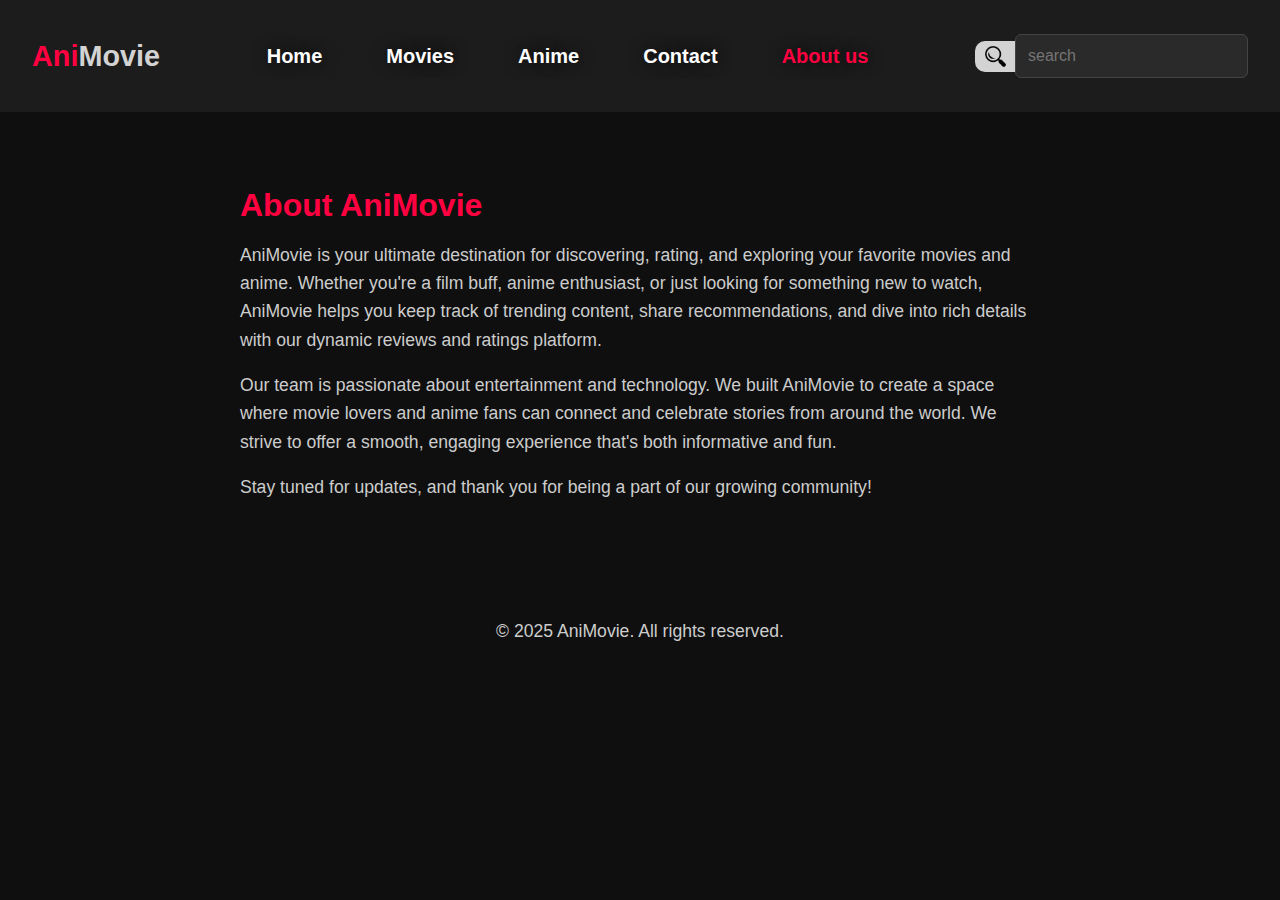
<file: about.html>
<!DOCTYPE html>
<html lang="en">
<head>
  <meta charset="UTF-8">
  <meta name="viewport" content="width=device-width, initial-scale=1.0">
  <title>AniMovie</title>
  <link rel="stylesheet" href="style.css">
  <style>
    body {
      margin: 0;
      background-color: #0f0f0f;
      color: #fff;
      font-family: 'Segoe UI', Tahoma, Geneva, Verdana, sans-serif;
    }

    header {
      padding: 1rem 2rem;
      background-color: #1c1c1c;
      display: flex;
      justify-content: space-between;
      align-items: center;
    }

    header h1 {
      font-size: 1.8rem;
    }

    nav a {
      margin: 0 0.75rem;
      text-decoration: none;
      color: #fff;
    }

    nav a.active {
      color: #ff0040;
    }

    main {
      padding: 3rem 2rem;
      max-width: 800px;
      margin: auto;
    }

    h2 {
      font-size: 2rem;
      color: #ff0040;
      margin-bottom: 1rem;
    }

    p {
      font-size: 1.1rem;
      line-height: 1.6;
      color: #ccc;
    }

    footer {
      background-color: #0f0f0f;
      text-align: center;
      padding: 2rem;
      color: #777;
    }
  </style>
</head>
<body>
  <header>
    <h1><span style="color: #ff0040;"> Ani</span>Movie</h1>
    <nav>
      <a href="index.html">Home</a>
      <a href="movies.html">Movies</a>
      <a href="anime.html">Anime</a>
      <a href="contact.html">Contact</a>
      <a href="about.html" class="active">About us</a>
    </nav>
    <div class="search-box">
          <img src="images/search.png" alt="search-icon">
          <input type="text" name="Search" placeholder="search" >
        </div>
  </header>

  <main>
    <h2>About AniMovie</h2>
    <p>
      AniMovie is your ultimate destination for discovering, rating, and exploring your favorite movies and anime. Whether you're a film buff, anime enthusiast, or just looking for something new to watch, AniMovie helps you keep track of trending content, share recommendations, and dive into rich details with our dynamic reviews and ratings platform.
    </p>
    <p>
      Our team is passionate about entertainment and technology. We built AniMovie to create a space where movie lovers and anime fans can connect and celebrate stories from around the world. We strive to offer a smooth, engaging experience that's both informative and fun.
    </p>
    <p>
      Stay tuned for updates, and thank you for being a part of our growing community!
    </p>
  </main>

  <footer>
    <p>&copy; 2025 AniMovie. All rights reserved.</p>
  </footer>
</body>
</html>
</file>
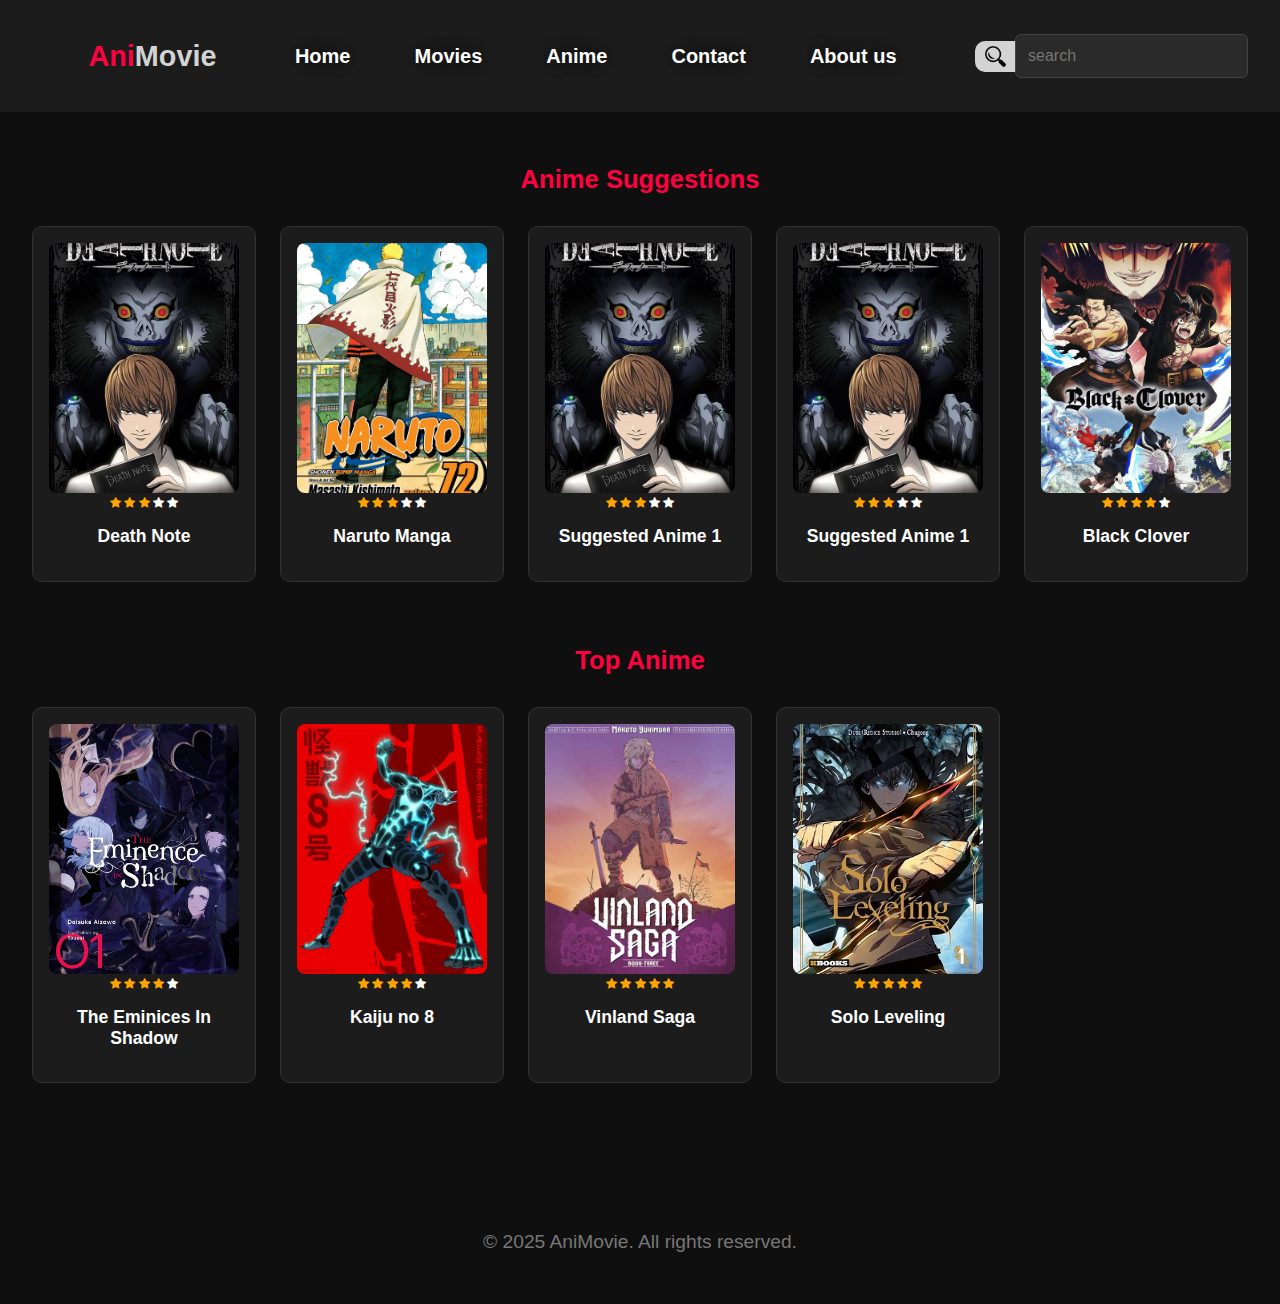
<file: anime.html>
<!DOCTYPE html>
<html lang="en">
<head>
    <meta charset="UTF-8">
    <meta name="viewport" content="width=device-width, initial-scale=1.0">
    <title>AniMovie</title>
    <link rel="stylesheet" href="style.css">
    <link rel="stylesheet" href="https://cdnjs.cloudflare.com/ajax/libs/font-awesome/4.7.0/css/font-awesome.min.css">
    <style>
body {
    margin: 0;
    background-color: #0f0f0f;
    color: #fff;
    font-family: 'Segoe UI', Tahoma, Geneva, Verdana, sans-serif;
}

header {
    padding: 1rem 2rem;
    background-color: #1c1c1c;
    display: flex;
    justify-content: space-between;
    align-items: center;
}

header h1 {
    font-size: 1.8rem;
}

nav a {
    margin: 0 0.75rem;
    text-decoration: none;
    color: #fff;
}

nav a.active {
    color: #ff0040;
}

main {
     padding: 2rem;
}

section {
    margin-bottom: 4rem;
}

.section-title {
    text-align: center;
    color: #ff0040;
    font-size: 1.6rem;
    margin-bottom: 2rem;
}
.anime-gallery {
    display: grid;
    grid-template-columns: repeat(auto-fill, minmax(200px, 1fr));
    gap: 1.5rem;
}

.anime-item {
    background-color: #1c1c1c;
    border: 1px solid #333;
    border-radius: 10px;
    overflow: hidden;
    text-align: center;
    padding: 1rem;
}

.anime-item img {
    width: 100%;
    height: 250px;
    object-fit: cover;
    border-radius: 8px;
    }

.anime-item h3 {
    margin-top: 1rem;
    font-size: 1.1rem;
}
        
.checked {
  color: orange;
}
.anime-item img {
     transition: transform 0.3s ease, box-shadow 0.3s ease;
}
.anime-item:hover img {
     transform: scale(1.05);
     box-shadow: 0 0 15px rgba(255, 0, 64, 0.5);
            
}
footer {
    background-color: #0f0f0f;
    text-align: center;
    padding: 2rem;
    color: #777;
}
    </style>
</head>
<body>
    <header data-aos="fade-down" data-aos-duration="2000">
    <div class="mobile-menu-toggle" onclick="toggleMenu()">
        <div class="bar"></div>
        <div class="bar"></div>
        <div class="bar"></div>
    </div>
        <h1><span style="color: #ff0040;"> Ani</span>Movie</h1>
        <nav>
            <a href="index.html">Home</a>
            <a href="movies.html">Movies</a>
            <a href="anime.html">Anime</a>
            <a href="contact.html">Contact</a>
            <a href="about.html">About us</a>
        </nav>
         <div class="search-box">
          <img src="images/search.png" alt="search-icon">
          <input type="text" name="Search" placeholder="search" >
        </div>
    </header>

    <main>
    
        <section>
            <h2 class="section-title">Anime Suggestions</h2>
            <div class="anime-gallery">
                <div class="anime-item">
                    <img src="images/death note.jpg" alt="Suggested Anime 1">
                     <span class="fa fa-star checked"></span>
                     <span class="fa fa-star checked"></span>
                     <span class="fa fa-star checked"></span>
                     <span class="fa fa-star"></span>
                     <span class="fa fa-star"></span>
                     <h3>Death Note</h3>
                </div>
                 <div class="anime-item">
                    <img src="images/naruto.jpg" alt="Suggested Anime 1">
                     <span class="fa fa-star checked"></span>
                     <span class="fa fa-star checked"></span>
                     <span class="fa fa-star checked"></span>
                     <span class="fa fa-star"></span>
                     <span class="fa fa-star"></span>
                     <h3>Naruto Manga </h3>
                </div>
                 <div class="anime-item">
                    <img src="images/death note.jpg" alt="Suggested Anime 1">
                     <span class="fa fa-star checked"></span>
                     <span class="fa fa-star checked"></span>
                     <span class="fa fa-star checked"></span>
                     <span class="fa fa-star"></span>
                     <span class="fa fa-star"></span>
                     <h3>Suggested Anime 1</h3>
                </div>
                 <div class="anime-item">
                    <img src="images/death note.jpg" alt="Suggested Anime 1">
                     <span class="fa fa-star checked"></span>
                     <span class="fa fa-star checked"></span>
                     <span class="fa fa-star checked"></span>
                     <span class="fa fa-star"></span>
                     <span class="fa fa-star"></span>
                     <h3>Suggested Anime 1</h3>
                </div>

                <div class="anime-item">
                    <img src="images/black clover.jpg" alt="Suggested Anime 2">
                     <span class="fa fa-star checked"></span>
                     <span class="fa fa-star checked"></span>
                     <span class="fa fa-star checked"></span>
                     <span class="fa fa-star checked"></span>
                     <span class="fa fa-star"></span>
                     <h3>Black Clover</h3>
                </div>

            </div>
        </section>


        <section>
            <h2 class="section-title">Top Anime</h2>
            <div class="anime-gallery">
                <div class="anime-item">
                    <img src="images/shardow garden.png" alt="Top Anime 1">
                     <span class="fa fa-star checked"></span>
                     <span class="fa fa-star checked"></span>
                     <span class="fa fa-star checked"></span>
                     <span class="fa fa-star checked"></span>
                     <span class="fa fa-star"></span>
                     <h3>The Eminices In Shadow </h3>
                </div>
                 <div class="anime-item">
                    <img src="images/kaiju no 8.jpg" alt="Suggested Anime 1">
                     <span class="fa fa-star checked"></span>
                     <span class="fa fa-star checked"></span>
                     <span class="fa fa-star checked"></span>
                     <span class="fa fa-star checked"></span>
                     <span class="fa fa-star"></span>
                     <h3>Kaiju no 8</h3>
                </div>
                 <div class="anime-item">
                    <img src="images/vinland saga.jpg" alt="Suggested Anime 1">
                     <span class="fa fa-star checked"></span>
                     <span class="fa fa-star checked"></span>
                     <span class="fa fa-star checked"></span>
                     <span class="fa fa-star checked"></span>
                     <span class="fa fa-star checked"></span>
                     <h3>Vinland Saga </h3>
                </div>
                <div class="anime-item">
                    <img src="images/solo leveling.jpg" alt="Top Anime 2">
                     <span class="fa fa-star checked"></span>
                     <span class="fa fa-star checked"></span>
                     <span class="fa fa-star checked"></span>
                     <span class="fa fa-star checked"></span>
                     <span class="fa fa-star checked"></span>
                     <h3>Solo Leveling</h3>  
                </div>
            </div>
        </section>
    </main>
    <footer>
        <p>&copy; 2025 AniMovie. All rights reserved.</p>
    </footer>
</body>
</html>
</file>
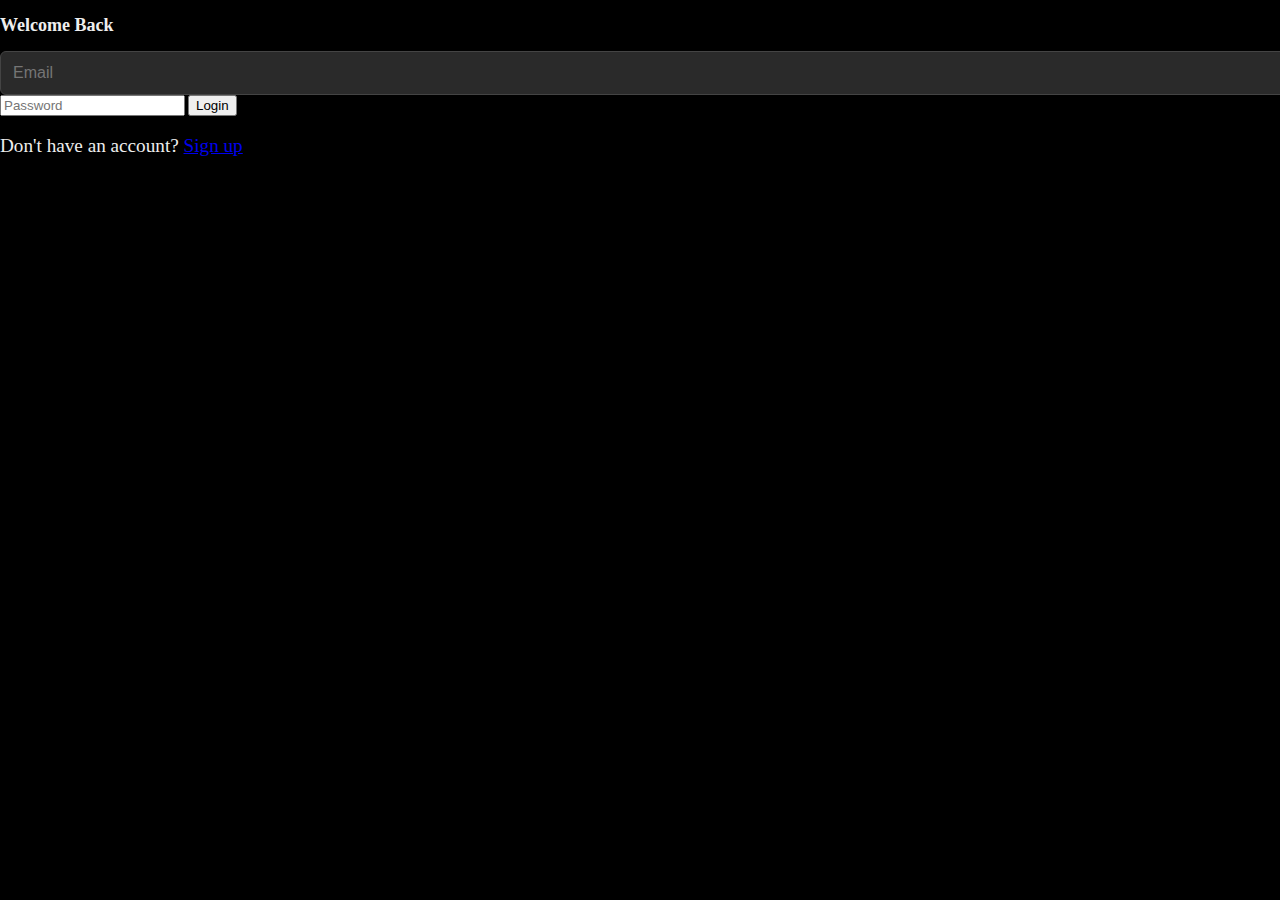
<file: login.html>
<!DOCTYPE html>
<html lang="en">
<head>
  <meta charset="UTF-8" />
  <meta name="viewport" content="width=device-width, initial-scale=1.0"/>
  <title>AniMovie</title>
  <link rel="stylesheet" href="style.css" />
</head>
<body class="auth-body">
  <div class="auth-container">
    <h2>Welcome Back</h2>
    <form id="loginForm">
      <input type="email" placeholder="Email" required />
      <input type="password" placeholder="Password" required />
      <button type="submit">Login</button>
      <p>Don't have an account? <a href="signup.html">Sign up</a></p>
    </form>
  </div>
</body>
</html>
</file>
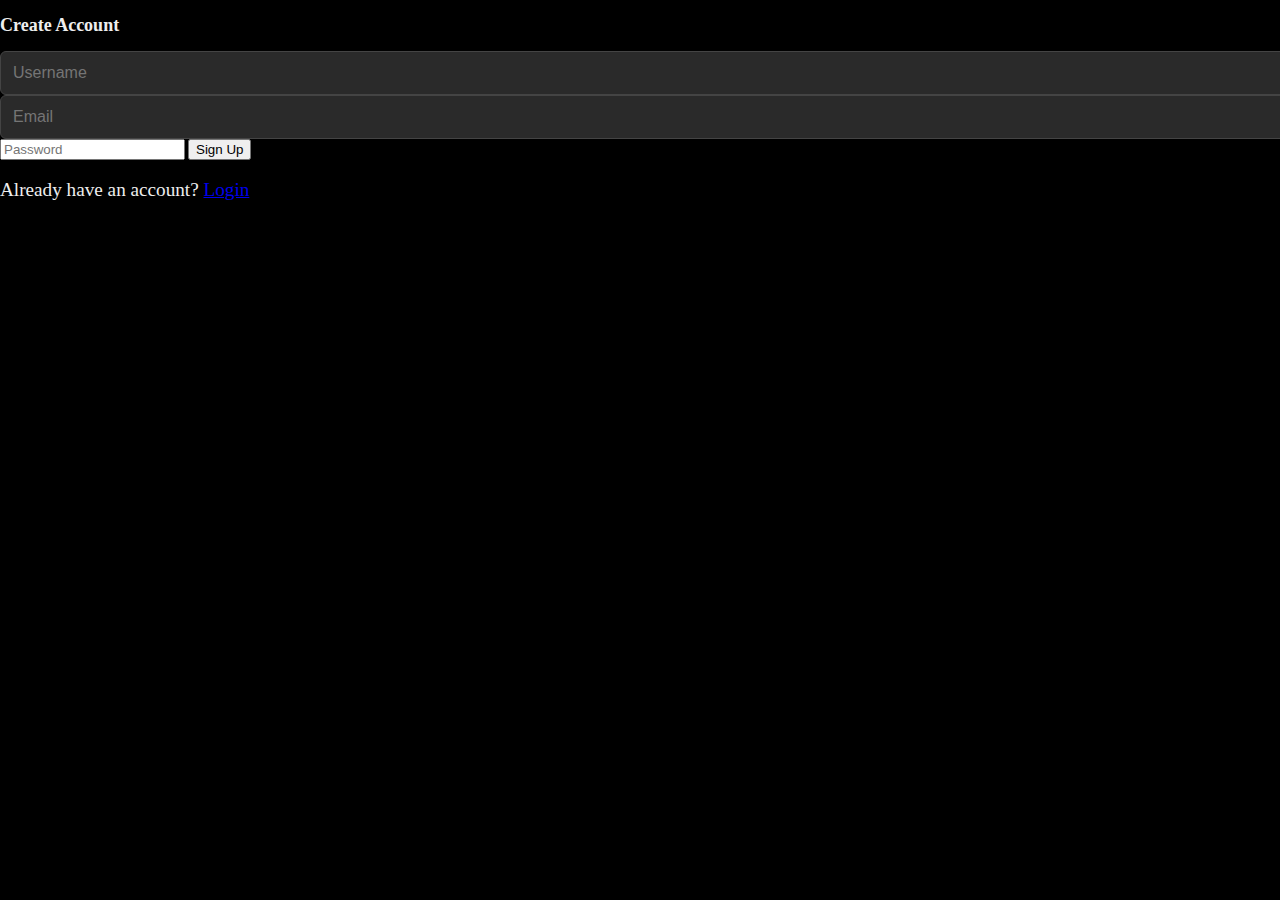
<file: signup.html>
<!DOCTYPE html>
<html lang="en">
<head>
  <meta charset="UTF-8">
  <meta name="viewport" content="width=device-width, initial-scale=1.0"/>
  <title>AniMovie</title>
  <link rel="stylesheet" href="style.css">
</head>
<body class="auth-body">
  <div class="auth-container">
    <h2>Create Account</h2>
    <form id="signupForm">
      <input type="text" placeholder="Username" required />
      <input type="email" placeholder="Email" required />
      <input type="password" placeholder="Password" required />
      <button type="submit">Sign Up</button>
      <p>Already have an account? <a href="login.html">Login</a></p>
    </form>
  </div>
</body>
</html>
</file>
<file: style.css>
html {
  height: 100%;
  margin: 0;
  padding: 0;
  box-sizing: border-box;
}
body{
  margin: 0;
  background-color: #000;
  color: #eee;
  font-family: Poppins;
  font-size: 12px;
}
header {
  display: flex;
  align-items: center; 
  justify-content: space-between;
  height: 80px; 
  padding: 0 30px;
  position: relative;
  z-index: 100;
  background-color: rgba(255, 255, 255, 0.3749);
  backdrop-filter: blur(10px);
}


header h1{
  font-size: 40px;
  color: lightgray;
}

nav {
  display: flex;
  align-items: center; 
  gap: 20px;
}


nav a{
  text-decoration: none;
  color: rgb(0, 0, 0);
  font-size: 20px;
  font-weight: 700;
  padding: 0 10px;
  transition: 0.4s;
  text-shadow: 0 0 15px rgba(0, 0, 0, 0.699);
}

nav a:hover{
  color: #ff0040;
}

.search-box {
  display: flex;
  align-items: center;
}

.search-box img{
  width: 21px;
  background-color: lightgray;
  padding: 5px 10px;
  margin-right: -1px;
  border: none;
  border-top-left-radius: 10px;
  border-bottom-left-radius: 10px;
}

.search-box input{
  padding: 7.5px 30px;
  background-color: lightgray;
  border: none;
  outline : none;
  border-top-right-radius: 10px;
  border-bottom-right-radius: 10px;
}


.carousel {
  height: 100vh;
  padding-top: 70px; 
  width: 100vw;
  overflow: hidden;
  position: relative;
  box-sizing: border-box;
}


.carousel .list .item{
  width: 100%;
  height: 100%;
  position: absolute;
  inset: 0 0 0 0;
}
.carousel .list .item img{
  width: 100%;
  height: 100%;
  object-fit: cover;
  border: 0;
}
.carousel .list .item .content{
  position: absolute;
  top: 10%;
  width: 1140px;
  max-width: 80%;
  left: 50%;
  transform: translateX(-50%);
  padding-right: 30%;
  box-sizing: border-box;
  color: #fff;
  text-shadow: 0 5px 10px #0004;
}
.content h1{
  font-weight: bold;
  font-size: 65px;
  text-wrap: nowrap;
}

.details{
  display: flex;
  text-wrap: nowrap;
  margin-bottom: -20px;
}

.details p{
  border-right: 2px solid #ffffff;
  font-weight: bold;
  font-size: 25px;
  color: #ffcc00;
  padding: 0 10px;
}

.details p:last-child{
  border-right: none;

}

.content h4{
  max-width: 400px;
  font-size: 17px;
  line-height: 25px;
  margin: 40px 0;
}
.btn-section {
      margin-top: 2rem;
    }

.btn-section a {
    display: inline-block;
    margin: 1rem;
    padding: 0.75rem 1.5rem;
    background-color: #2d3b90;
    color: #fff;
    text-decoration:solid;
    border-radius: 5px;
    font-weight: bold;
    font-size: 19px;
    transition: background-color 0.3s ease;
    }
 .btn-section a:hover {
   background-color: #e60038;
    }
.vid-box {
  border: 5px solid #ca9b009c;
  width: 250px;
  height: 140px;
  border-radius: 20px;
  margin-top: 30px;
  overflow: hidden;
  box-shadow: 0 0 20px rgba(61, 61, 61, 0.733);
}

.vid-trailer{
  width: 250px;
  height: 140px;
}


.thumbnail{
  position: absolute;
  bottom: 50px;
  left: 50%;
  width: max-content;
  z-index: 100;
  display: flex;
  gap: 20px;
  background-color: rgba(59, 59, 59, 0.4);
  backdrop-filter: blur(10px);
  border-top-left-radius: 50px;
  border-bottom-left-radius: 50px;
  box-shadow: 0 0 25px #282828;
}

.thumbnail .item{
  width: 150px;
  height: 220px;
  flex-shrink: 0;
  position: relative;
  transition: transform 1s ease-in-out, opacity 0.5s ease-in-out;
  
}

.thumbnail .item img{
  width: 100%;
  height: 100%;
  object-fit: cover;
  border-radius: 50px;
  mix-blend-mode: lighten;
}

.thumbnail .item .thum-content{
  color: #fff;
  position: absolute;
  bottom: 10px;
  left: 40px;
  right: 10px;
}

.thumbnail .item .thum-content .title{
  font-weight: 500;
}

.thumbnail .item .thum-content .description{
  font-weight: 300;
}


.arrows{
  position: absolute;
  top: 80%;
  right: 42%;
  z-index: 100;
  width: 300px;
  max-width: 30%;
  display: flex;
  gap: 10px;
  align-items: center;
}

.arrows button{
  width: 50px;
  height: 50px;
  border-radius: 50%;
  background-color: rgba(238, 238, 238, 0.87);
  border: none;
  color: #00000089;
  font-size: 25px;
  font-weight: bold;
  transition: 0.5s;
  cursor: pointer;
}

.arrows button:hover{
  background-color: #fff;
  color: #000;
  box-shadow: 0 0 20px rgba(0, 0, 0, 0.587);
}
.carousel .list .item:nth-child(1){
  z-index: 1;
}


.carousel .list .item:nth-child(1) .content 
{
  filter: blur(20px);
  opacity: 0;
  animation: showContent  2s linear 1 forwards;
}

@keyframes showContent{
  to{
      filter: blur(0px);
      opacity: 1;
  }
}

.carousel.next .list .item:nth-child(1) img{
  width: 150px;
  height: 220px;
  position: absolute;
  bottom: 50px;
  left: 50%;
  border-radius: 100%;
  animation: showImage 2s linear 1 forwards;
}

@keyframes showImage{
  to{
      bottom: 0;
      left: 0;
      width: 100%;
      height: 100%;
      border-radius: 0;
  }
}

.carousel.next .thumbnail{
  animation: effectNext 2s linear 1 forwards;
}

@keyframes effectNext{
  from{
      transform: translateX(150px);
  }
}

.carousel .time{
  position: absolute;
  z-index: 1000;
  width: 0%;
  height: 5px;
  background-color: #ff0040;
  left: 0;
  top: 0;
}

.carousel.next .time,
.carousel.prev .time{
  animation: runningTime 2s linear 1 forwards;
}

@keyframes runningTime{
  from{ width: 100%}
  to{width: 0}
}


.carousel.prev .list .item:nth-child(2){
  z-index: 200;
}

.carousel.prev .list .item:nth-child(2) img{
  animation: outFrame 2s linear 1 forwards;
  position: absolute;
  bottom: 0;
  left: 0;
}

@keyframes outFrame{
  to{
      width: 150px;
      height: 220px;
      bottom: 50px;
      left: 50%;
      border-radius: 50px;
  }
}

.carousel.next .arrows button,
.carousel.prev .arrows button{
  pointer-events: none;
}

.carousel.prev .list .item:nth-child(2) .content 
{
  animation: contentOut 2s linear 1 forwards!important;
}

@keyframes contentOut{
  to{
      filter: blur(20px);
      opacity: 0;
  }
}

@media screen and (max-width: 678px) {
  .carousel .list .item .content{
    padding-right: 0;
  }
  .carousel .list .item .content h1{
    font-size: 40px
  }
  .details p{
    font-size: 17px;
  }
  .content h4{
    margin: 10px 0;
  }
  .vid-box{
    margin-top: 20px;
  }
  nav{
    display: none
  }
  header {
    padding: 0 10px;
  }
  .content{
    top: 10%;
  }
  .thumbnail{
    top: 75%;
  }
  .arrows{
    left: 15%;
  }
}

header {
  background-color: rgba(0, 0, 0, 0.8);
}

nav a {
  color: #fff;
}


.vid-box {
  transition: transform 0.3s ease;
  cursor: pointer;
}

.vid-box:hover {
  transform: scale(1.1);
  z-index: 1000;
}


.mobile-menu {
  display: none;
}

@media screen and (max-width: 678px) {
  .mobile-menu {
    display: block;
  }
  
  nav:not(.active) {
    display: none;
  }
  
  nav.active {
    display: flex;
    flex-direction: column;
    position: absolute;
    top: 100%;
    left: 0;
    right: 0;
    background: rgba(0, 0, 0, 0.9);
  }
}

.auth-modal {
  display: none;
  position: fixed;
  top: 0;
  left: 0;
  width: 100%;
  height: 100%;
  background: rgba(0, 0, 0, 0.8);
  backdrop-filter: blur(10px);
  z-index: 1000;
}

.modal-content {
  position: relative;
  background: rgba(0, 0, 0, 0.9);
  padding: 40px;
  width: 90%;
  max-width: 400px;
  margin: 10% auto;
  border-radius: 20px;
  border: 1px solid #ff0040;
  box-shadow: 0 0 30px rgba(255, 0, 64, 0.3);
}

.close-modal {
  position: absolute;
  top: 15px;
  right: 25px;
  color: #fff;
  font-size: 35px;
  cursor: pointer;
  transition: 0.3s;
}

.close-modal:hover {
  color: #ff0040;
}

.auth-form {
  display: none;
  flex-direction: column;
  gap: 20px;
}

.auth-form.active {
  display: flex;
}

.auth-form h2 {
  color: #fff;
  font-size: 28px;
  margin-bottom: 20px;
  text-align: center;
}

.auth-form input {
  padding: 12px 20px;
  border-radius: 25px;
  border: 2px solid #ff0040;
  background: rgba(255, 255, 255, 0.1);
  color: #fff;
  font-size: 16px;
}

.auth-form button {
  background: #ff0040;
  color: #fff;
  padding: 12px;
  border-radius: 25px;
  border: none;
  cursor: pointer;
  font-weight: bold;
  transition: 0.3s;
}

.auth-form button:hover {
  background: #ff0022;
}

.toggle-form {
  color: #fff;
  text-align: center;
}

.toggle-form a {
  color: #ff0040;
  cursor: pointer;
  text-decoration: none;
}
.account-container {
  padding: 50px 30px;
  max-width: 1200px;
  margin: 0 auto;
}

.account-info {
  background: rgba(255, 255, 255, 0.1);
  padding: 30px;
  border-radius: 20px;
  margin-bottom: 40px;
  backdrop-filter: blur(10px);
}

.user-details p {
  font-size: 16px;
  color: #fff;
}

.logout-btn {
  background: #ff0040;
  color: #fff;
  padding: 12px 30px;
  border-radius: 25px;
  border: none;
  cursor: pointer;
  margin-top: 20px;
}

.watchlist {
  background: rgba(255, 255, 255, 0.1);
  padding: 30px;
  border-radius: 20px;
  backdrop-filter: blur(10px);
}

.watchlist-item {
  display: flex;
  align-items: center;
  gap: 20px;
  margin-bottom: 20px;
  padding: 15px;
  background: rgba(0, 0, 0, 0.3);
  border-radius: 15px;
}

.watchlist-item img {
  width: 100px;
  border-radius: 10px;
}

main.contact-container {
     padding: 2rem;
     background-color: #0f0f0f;
     color: #fff;
     font-family: 'Segoe UI', Tahoma, Geneva, Verdana, sans-serif;
        }

.contact-info, .contact-form {
            max-width: 800px;
            margin: 0 auto;
            margin-bottom: 3rem;
            background-color: #1c1c1c;
            padding: 2rem;
            border-radius: 12px;
            box-shadow: 0 0 15px rgba(255, 0, 64, 0.4);
        }

        .contact-info h2,
        .contact-form h2 {
            color: #ff0040;
            margin-bottom: 1rem;
            font-size: 2rem;
        }

        .info-cards {
            display: flex;
            flex-wrap: wrap;
            gap: 1.5rem;
            margin-top: 1rem;
        }

        .info-cards .card {
            flex: 1;
            min-width: 200px;
            background-color: #2a2a2a;
            padding: 1rem;
            border-radius: 8px;
            border: 1px solid #ff0040;
        }

        .card h3 {
            color: #ff0040;
            margin-bottom: 0.5rem;
            font-size: 2rem;
        }

        .form-group {
            margin-bottom: 1.5rem;
        }

        label {
            display: block;
            margin-bottom: 0.5rem;
            color: #ddd;
        }

        input[type="text"],
        input[type="email"],
        textarea {
            width: 100%;
            padding: 0.75rem;
            background-color: #2a2a2a;
            border: 1px solid #444;
            color: #fff;
            border-radius: 6px;
            font-size: 1rem;
        }

        textarea {
            resize: vertical;
        }

        .submit-btn {
            background-color: #ff0040;
            color: #fff;
            padding: 0.75rem 2rem;
            border: none;
            border-radius: 6px;
            cursor: pointer;
            font-size: 1rem;
            transition: background-color 0.3s;
        }

        .submit-btn:hover {
            background-color: #cc0033;
        }
        p {
            font-size: 1.2rem;
        }
        .menu-toggle {
  display: none;
  font-size: 2rem;
  color: #fff;
  cursor: pointer;
}

@media screen and (max-width: 768px) {
  nav {
    display: none;
    flex-direction: column;
    align-items: center;
    background-color: #1c1c1c;
    width: 100%;
  }

  nav.show {
    display: flex;
  }

  .menu-toggle {
    display: block;
  }
}        
footer {       
  background-color: #0f0f0f;
  text-align: center;
  padding: 3rem 1rem;
  color: #777;
  font-size: 1rem;
}

@media screen and (max-width: 992px) {
  header {
    flex-direction: column;
    text-align: center;
  }

  .carousel .list .item .content h1 {
    font-size: 50px;
  }

  nav {
    flex-direction: column;
    align-items: center;
  }

  .movie-card, .popular-movie, .anime-item {
    width: 100%;
    max-width: 90%;
    margin: auto;
  }

  .main-content, .popular-sidebar {
    flex-direction: column;
    width: 100%;
  }

  .info-cards {
    flex-direction: column;
    align-items: center;
  }
}

@media screen and (max-width: 600px) {
  .carousel .list .item .content h1 {
    font-size: 40px;
  }

  .carousel .list .item .content p {
    font-size: 14px;
  }

  .info-cards {
    flex-direction: column;
  }

  .form-container input,
  .form-container textarea {
    font-size: 14px;
  }

  button, a, .btn {
    min-height: 44px;
    font-size: 16px;
    padding: 0.75rem 1.25rem;
  }
}

@media screen and (max-width: 400px) {
  nav a {
    font-size: 14px;
    padding: 0.4rem 0;
  }

  .carousel .list .item .content h1 {
    font-size: 32px;
  }

  .carousel .list .item .content p {
    font-size: 13px;
  }

  .btn-section a {
    font-size: 0.9rem;
    padding: 0.5rem 1rem;
  }
}
</file>
